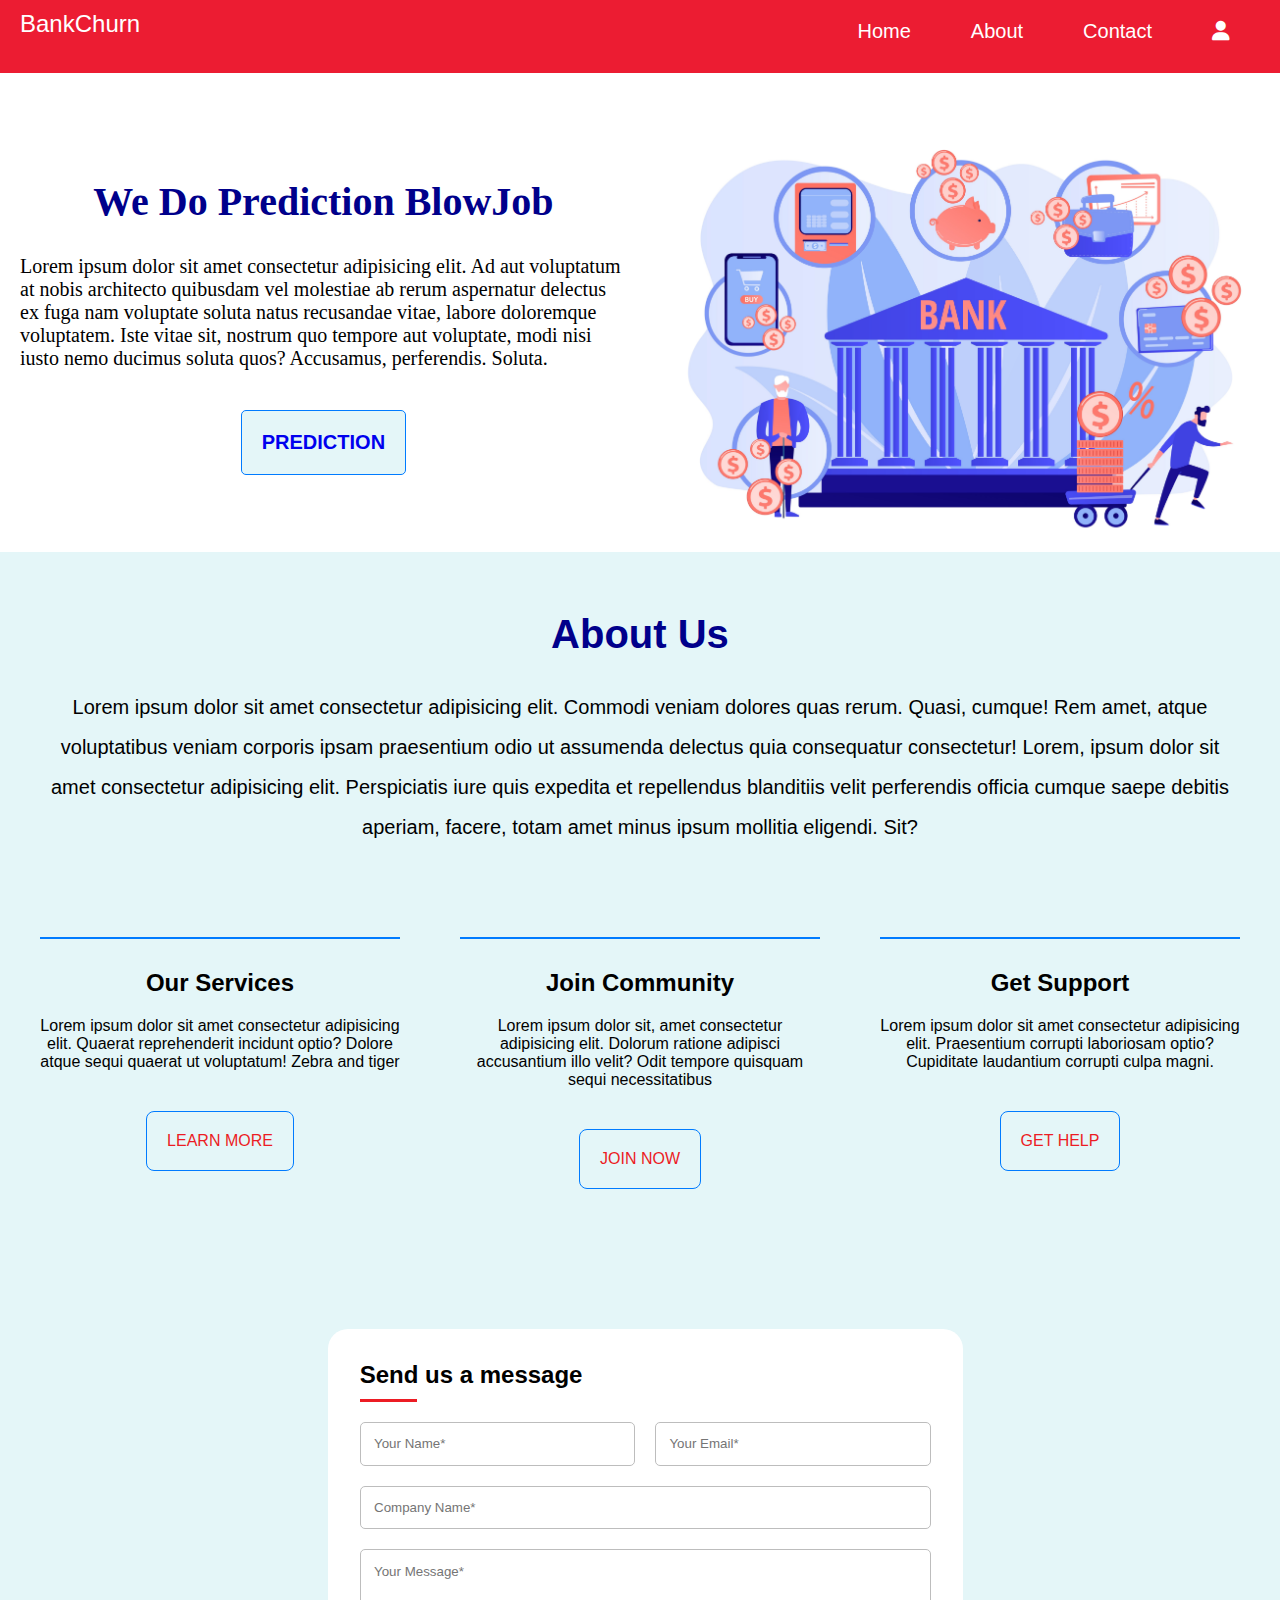
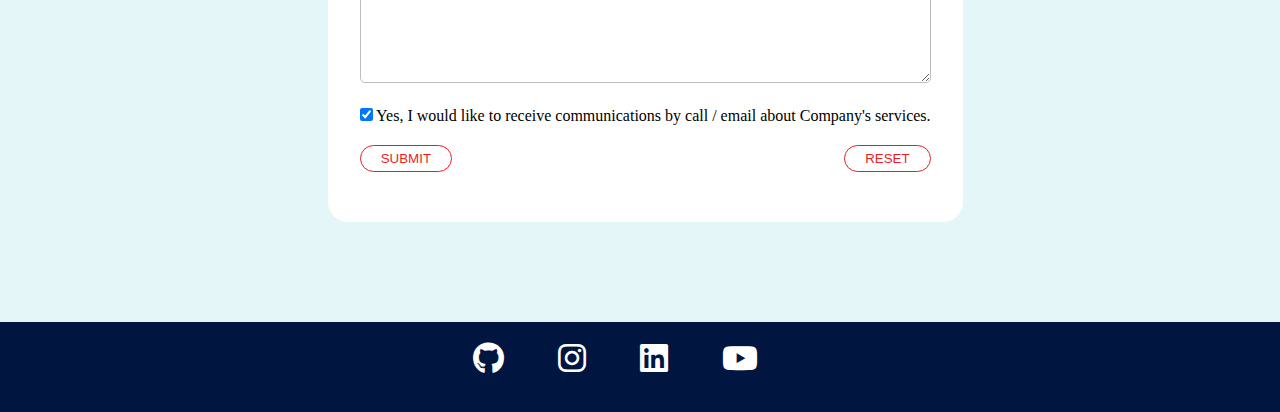
<file: index.html>
<!DOCTYPE html>
<html lang="en">
<head>
    <meta charset="UTF-8">
    <meta name="viewport" content="width=device-width, initial-scale=1.0">
    <title>Navbar</title>
    <link rel="stylesheet" href="index.css">
    <link rel="stylesheet" href="https://cdnjs.cloudflare.com/ajax/libs/font-awesome/6.1.0/css/all.min.css">
    <!-- Include your CSS file for the two-column layout -->


</head>
<body>
    <div>
        <nav class="navbar">
            <div class="navbar-brand">
                <a class="navbar-logo" href="/">BankChurn</a>
            </div>
            <button class="menu-button" id="toggle-menu">
                <div class="menu-icon">
                    <span></span>
                    <span></span>
                    <span></span>
                </div>
            </button>
            <div class="navbar-menu">
                <ul class="navbar-items">
                    <li><a href="/#home">Home</a></li>
                    <li><a href="/#about">About</a></li>
                    <li><a href="/#contact">Contact</a></li>
                    <li><a href="./signup.html"><i class="fas fa-user"></i></a></li>
                </ul>
            </div>
        </nav>
    </div>


    <section id="home">
    <div class="intro">
        <div class="left">
            <h1>We Do Prediction BlowJob</h1>
        <p>Lorem ipsum dolor sit amet consectetur adipisicing elit. Ad aut voluptatum at nobis architecto quibusdam vel molestiae ab rerum aspernatur delectus ex fuga nam voluptate soluta natus recusandae vitae, labore doloremque voluptatem. Iste vitae sit, nostrum quo tempore aut voluptate, modi nisi iusto nemo ducimus soluta quos? Accusamus, perferendis. Soluta.</p>
        <button class="custom-button"> <a href="./form.html"><b>Prediction</b></a></button>    
    </div>

        <div class="right">
            <img src="./home_page_image.jpg" height="400px" alt="img" class="churn-img">
        </div>

    </div>
  </section>

  


  <section id="about">
 <div class="mid">
        <div class="page-mid">
            <h1>About Us</h1>
            <p>
                Lorem ipsum dolor sit amet consectetur adipisicing elit. Commodi veniam dolores quas rerum. Quasi, cumque! Rem amet, atque voluptatibus veniam corporis ipsam praesentium odio ut assumenda delectus quia consequatur consectetur! Lorem, ipsum dolor sit amet consectetur adipisicing elit. Perspiciatis iure quis expedita et repellendus blanditiis velit perferendis officia cumque saepe debitis aperiam, facere, totam amet minus ipsum mollitia eligendi. Sit?
            </p>
        </div>
        <div class="page-low">
            <div class="section">
                <div class="section-content">
                    <h1>Our Services</h1>
                    <p>
                        Lorem ipsum dolor sit amet consectetur adipisicing elit. Quaerat reprehenderit incidunt optio? Dolore atque sequi quaerat ut voluptatum! Zebra and tiger
                    </p>
                    <button class="section-button">Learn More</button>
                </div>
            </div>
            <div class="section">
                <div class="section-content">
                    <h1>Join Community</h1>
                    <p>
                        Lorem ipsum dolor sit, amet consectetur adipisicing elit. Dolorum ratione adipisci accusantium illo velit? Odit tempore quisquam sequi necessitatibus
                    </p>
                    <button class="section-button">Join Now</button>
                </div>
            </div>
            <div class="section">
                <div class="section-content">
                    <h1>Get Support</h1>
                    <p>
                        Lorem ipsum dolor sit amet consectetur adipisicing elit. Praesentium corrupti laboriosam optio? Cupiditate laudantium corrupti culpa magni.
                    </p>
                    <button class="section-button">Get Help</button>
                </div>
            </div>
        </div>
    </div>
  </section>



  <section id="contact">
    <div class="contact">
        <div class="wrapper">
          <div class="form">
            <!-- <h3>Get In Touch</h3> -->
            <h2 class="form-headline">Send us a message</h2>
            <form id="submit-form" action="">
              <p>
                <input id="name" class="form-input" type="text" placeholder="Your Name*">
                <small class="name-error"></small>
              </p>
              <p>
                <input id="email" class="form-input" type="email" placeholder="Your Email*">
                <small class="name-error"></small>
              </p>
              <p class="full-width">
                <input id="company-name" class="form-input" type="text" placeholder="Company Name*" required>
                <small></small>
              </p>
              <p class="full-width">
                <textarea  minlength="20" id="message" cols="30" rows="7" placeholder="Your Message*" required></textarea>
                <small></small>
              </p>
              <p class="full-width">
                <input type="checkbox" id="checkbox" name="checkbox" checked> Yes, I would like to receive communications by call / email about Company's services.
              </p>
              <p class="full-width">
                <input type="submit" class="submit-btn" value="Submit" onclick="checkValidations()">
                <button class="reset-btn" onclick="reset()">Reset</button>
              </p>
            </form>
          </div>
      
          
        </div>
      </div>
    </section>




      <div class="contact-wrapper">
        <div class="footer">
            <ul>
            <li><a href="https://github.com/nikamaish"><i class="fab fa-github fa-2x" style="color: #ffffff;" ></i></a></li>
            <li><a href="https://www.instagram.com/"><i class="fa-brands fa-instagram fa-2x" style="color: #ffffff;"></i></a></li>
            <li><a href="https://in.linkedin.com/"><i class="fa-brands fa-linkedin fa-2x" style="color: #ffffff;"></i></a></li>   
            <li><a href="https://www.youtube.com/"><i class="fa-brands fa-youtube fa-2x" style="color: #ffffff;"></i></a></li>
            </ul>        
        </div>
    </div>
    
      




    <script>
        // JavaScript to toggle the menu on click
        const menuButton = document.getElementById('toggle-menu');
const navbarItems = document.querySelector('.navbar-items');

menuButton.addEventListener('click', function () {
    navbarItems.classList.toggle('active');
    menuButton.classList.toggle('active');
});
        document.addEventListener("DOMContentLoaded", function() {
    const intro = document.querySelector('.intro');
    intro.style.transform = 'translateY(0)'; // Move the content to its original position
});

const nameEl = document.querySelector("#name");
const emailEl = document.querySelector("#email");
const companyNameEl = document.querySelector("#company-name");
const messageEl = document.querySelector("#message");

const form = document.querySelector("#submit-form");

function checkValidations() {
  let letters = /^[a-zA-Z\s]*$/;
  const name = nameEl.value.trim();
  const email = emailEl.value.trim();
  const companyName = companyNameEl.value.trim();
  const message = messageEl.value.trim();
  if (name === "") {
     document.querySelector(".name-error").classList.add("error");
      document.querySelector(".name-error").innerText =
        "Please fill out this field!";
  } else {
    if (!letters.test(name)) {
      document.querySelector(".name-error").classList.add("error");
      document.querySelector(".name-error").innerText =
        "Please enter only characters!";
    } else {
      
    }
  }
  if (email === "") {
     document.querySelector(".name-error").classList.add("error");
      document.querySelector(".name-error").innerText =
        "Please fill out this field!";
  } else {
    if (!letters.test(name)) {
      document.querySelector(".name-error").classList.add("error");
      document.querySelector(".name-error").innerText =
        "Please enter only characters!";
    } else {
      
    }
  }
}

function reset() {
  nameEl = "";
  emailEl = "";
  companyNameEl = "";
  messageEl = "";
  document.querySelector(".name-error").innerText = "";
}




 </script>
</body>
</html>
</file>
<file: index.css>
/* Navbar.css */
* {
    margin: 0;
    box-sizing: border-box;
}

body {
    overflow-x: hidden;
}

.navbar {
    background-color: #EC1C32; /* Dark background color */
    color: #fff; /* Text color */
    padding: 10px 20px 20px 20px;
    display: flex;
    justify-content: space-between;
    /* align-items: center; */
}

.navbar-logo {
    color: #fff; /* Logo text color */
    text-decoration: none;
    font-size: 24px;
    font-family: 'Roboto', sans-serif;
    margin-top: 20px;
}

/* .navbar-logo:hover {
    color: #DCCCBB; 
} */

.menu-button {
    background: none;
    border: none;
    cursor: pointer;
    outline: none;
    display: none; /* Initially hide the button */
}

.menu-icon {
    display: flex;
    flex-direction: column;
    align-items: flex-start;
    width: 30px;
    background-color: #fff;
    transition: 0.4s;
    position: relative;
}

.menu-icon span {
    display: block;
    position: absolute;
    width: 100%;
    height: 2px;
    background-color: #fff;
    transition: 0.4s;
}

.menu-button.active .menu-icon span:first-child {
  transform: rotate(-45deg) translate(2px, 3px);
}

.menu-button.active .menu-icon span:nth-child(2) {
  opacity: 0;
}

.menu-button.active .menu-icon span:last-child {
  transform: rotate(45deg) translate(2px, -3px);
}



.menu-icon.active .close-icon {
    display: block; /* Display the X sign when the menu is active */
}

.navbar-menu {
    display: flex;
    align-items: center;
}

.navbar-items {
    list-style: none;
    display: flex;
    margin: -10px;
    padding: 0;
    font-family: 'Roboto', sans-serif;
    font-size: 20px;
}

.navbar-items.active {
    flex-direction: column;
    position: absolute;
    top: 60px; /* Adjust as needed to position the menu below the navbar */
    right: 0;
    background-color: black;
    z-index: 1;
    opacity: 0.95;
}

.navbar-items li {
    display: inline;
    margin-right: 20px;
    padding: 20px;
}

.navbar-items a {
    color: #fff; /* Link color */
    text-decoration: none;
}

/* .navbar-items a:hover {
    color: ; 
} */

/* Media query for responsive menu */
@media (max-width: 700px) {
    .menu-button {
        display: block; /* Show the button */
    }

    .navbar-items {
        display: none; /* Hide the menu items */
    }
    
    .navbar-items.active {
        display: flex;
        width: 250px;
        height: 350px;
        flex-direction: column;
        align-items: normal;
        margin: -3px -50px 0 0;
        padding: 20px 0 0 10px;
        position: absolute;
        top: 60px; /* Adjust as needed to position the menu below the navbar */
        right: 20px;
        background-color: black;
        z-index: 1;
        opacity: 0.95;
        transform: translateY(0); /* Ensure the menu touches the navbar when active */
        transition: transform 5s ease;
    }

    .navbar-items li {
        padding: 30px;
    }

    .navbar-items li:hover {
        font-size: 25px;
    }
}



.intro{
    display: flex;
    flex-direction: row;
    justify-content:space-around ;
    transform: translateY(-14%); /* Initially, move the content above the viewport */
    transition: transform 0.8s ease;
    margin-top: 15px;
    
}

.left{
    display: flex;
    flex-direction: column;
    align-items: center;
    font-size: 20px;
    padding: 20px;
    /* margin-top: 150px; */
}

.left h1{
    text-align: center;
    color: darkblue;
    padding: 70px 0 30px 0;
    font-family:'Times New Roman', Times, serif;
}
.churn-img{
    margin-top: 60px;
}
.custom-button{
    padding: 20px;
    text-decoration: none;
    /* border-style:hidden; */
    background-color: #E4F6F8;
    color: darkblue;
    border-radius: 5px;
    margin: 40px 0 0 0px;
    font-size: 20px;
    cursor: pointer;
    border-color: #007bff;
    transition: box-shadow 0.3s ease;
}

.custom-button a{
  text-decoration: none;
}
.custom-button:hover {
    box-shadow: 0 0 20px 5px rgba(0, 123, 255, 0.5);
}

@media (max-width: 700px) {



    .intro {
        display: flex;
        flex-direction: column; /* Change to a column layout for mobile */
        align-items: center; /* Center the content vertically */
        transition: transform 0.8s ease;
        margin-top: 15px;
        transform: translateY(0); /* Reset the transform for mobile, content starts in view */
    }

    .left {
        display: flex;
        flex-direction: column;
        align-items: center;
        font-size: 16px; /* Reduce font size for mobile */
        padding: 10px; /* Reduce padding for mobile */
    }

    .left h1 {
        font-size: 24px; /* Increase font size for mobile */
        padding: 30px 0 15px 0;
        color: darkblue;
    }

    .churn-img{
        width: 350px;
        height: 300px;
    }
}

.mid {
    display: flex;
    flex-direction: column;
    align-items: center;
    width: 100%;
    background-color: #E4F6F8;
    padding: 20px;
    /* height: 145vh;  */
}  

.page-mid {
    margin-top: 40px;
    margin-bottom: 50px;
    text-align: center;
    font-family: 'Nunito', 'Open Sans', 'Roboto', sans-serif;
}

.page-mid h1 {
    color: darkblue;
    font-size: 40px;
    padding-bottom: 20px;
    /* padding-top: 10px; */
}

.page-mid p {
    font-size: 20px;
    padding: 10px 20px 0 20px; 
    line-height: 2;
}

.page-low {
    display: flex;
    flex-direction: row;
    justify-content: space-between;
    width: 100%;
    padding: 20px;
    margin-top: 20px;
    font-family: 'Nunito', sans-serif;
    font-family: 'Open Sans', sans-serif;
    font-family: 'Roboto', sans-serif;
}


.section {
    display: flex;
    flex-direction: column;
    align-items: flex-start;
    flex-basis: calc(33.33% - 40px); 
    /* padding: 20px; */
    border-top: 2px solid #007bff; 
    text-align: center;
    position: relative;
    /* padding-bottom: 200px; */


    /* margin-bottom: 20px; Add margin to separate the sections vertically */
}


.section h1 {
    font-size: 24px;
    margin-top: 30px;
    margin-bottom: 10px;
}

.section h1:hover{
    cursor: pointer;
    color: rgb(13, 13, 156);
}

.section p {
    font-size: 16px;
    margin-top: 20px;
    margin-bottom: 10px;
}

.section-button {
    background-color: #E4F6F8;
    padding: 20px;
    margin-top: 30px;
    cursor: pointer;
    font-size: 16px;
    border-color: #007bff;
    border-radius: 8px;
    /* transition: box-shadow 0.3s ease; */
}

/* .section-button:hover {
    box-shadow: 0 0 20px 5px rgba(0, 123, 255, 0.5);
} */

/* events.css */

/* ... Your existing CSS ... */

@media (max-width: 480px) {
    .page-low{
        display: flex;
        flex-direction: column;
        align-items:center;
        
    }
    .section {
    display: flex;
    flex-direction: column; /* Stack sections below each other */
    align-items: center; /* Center the sections horizontally */
   
  }
  .section-button{
    margin-bottom: 50px;
  }
    .mid-mid {
      margin-left: 0; /* Remove margin-left to center mid-mid section */
      margin-right: 0; /* Remove margin-right to center mid-mid section */
    }
  
    .mid {
      height: auto; /* Adjust the height as needed for mobile devices */
    }
  }
  

  /* color:  red#ec1c24, black#212d31, grey#343a40, white#eee  */

.contact {
  background-color: #E4F6F8;
  max-width: 100%;
  height: auto;
  padding: 1em;
  display: flex;
  flex-direction: column;
  align-items:end;
}

/* .wrapper{
  display: flex;
  flex-direction: column;
  /* justify-content: flex-end; 
  align-items: center;
} 
*/

div.form {
  background-color: #fff;
  padding-bottom: 50px;
}
.contact-wrapper {
  background-color: #E4F6F8;
}

.submit-btn {
  float: left;
  padding: 200px;
} 
.reset-btn {
  float: right;
}

.form{
  margin-top: 100px;
  margin-bottom: 100px;
  background: #fff;
  border-radius: 20px;
}

.form h4, h2{
  padding-bottom: 20px;
  font-family:'Lucida Sans', 'Lucida Sans Regular', 'Lucida Grande', 'Lucida Sans Unicode', Geneva, Verdana, sans-serif
}


.form-headline:after {
  content: "";
  display: block;
  width: 10%;
  padding-top: 10px;
  border-bottom: 3px solid #ec1c24;
}

.highlight-text {
  color: #ec1c24;
}

.hightlight-contact-info {
  font-weight: 700;
  font-size: 22px;
  line-height: 1.5;
}

.highlight-text-grey {
  font-weight: 500;
}

.email-info {
    margin-top: 20px;
}

::-webkit-input-placeholder { /* Chrome */
  font-family: 'Roboto', sans-serif;
}

.required-input {
  color: black;
}

.footer{
  list-style: none;
  text-align: center;
     /* display: flex; */
   width: 100%;
   height: 10vh;
   background-color: #001540;
 }
 
 .footer ul li{
   display: inline-block;
   padding:20px 50px 0 0;
   /* margin-right: 10px;  */
 }
 
 .footer ul a{
   text-decoration: none;
   color: #ffffff;
 }




@media (min-width: 600px) {
  .contact{
    padding: 0;
  }
}

h3,
ul {
  margin: 0;
}

h3 {
  margin-bottom: 1rem;
}

.form-input:focus,
textarea:focus{
  outline: 1.5px solid #ec1c24;
}

.form-input,
textarea {
  width: 100%;
  border: 1px solid #bdbdbd;
  border-radius: 5px;
}

.wrapper > * {
  padding: 1em;
}

@media (min-width: 700px) {
  .wrapper {
    display: grid;
    grid-template-columns: 2fr 1fr;
  }
  .wrapper > * {
    padding: 2em 2em;
  }
}

ul {
  list-style: none;
  padding: 0;
}

.contacts {
  color: #212d31;
}

/* .form {
  margin-top: 100px;
  margin-bottom: 100px;
  background: #fff;
} */

form {
  display: grid;
  grid-template-columns: 1fr 1fr;
  grid-gap: 20px;
}
form label {
  display: block;
}
form p {
  margin: 0;
}

.full-width {
  grid-column: 1 / 3;
}

button,
.submit-btn,
.form-input,
textarea {
  padding: 1em;
}

button, .submit-btn {
  background: transparent;
  border: 1px solid #ec1c24;
  color: #ec1c24;
  border-radius: 15px;
  padding: 5px 20px;
  text-transform: uppercase;
}
button:hover, .submit-btn:hover,
button:focus , .submit-btn:focus{
  background: #ec1c24;
  outline: 0;
  color: #eee;
}
.error {
  color: #ec1c24;
}
</file>
